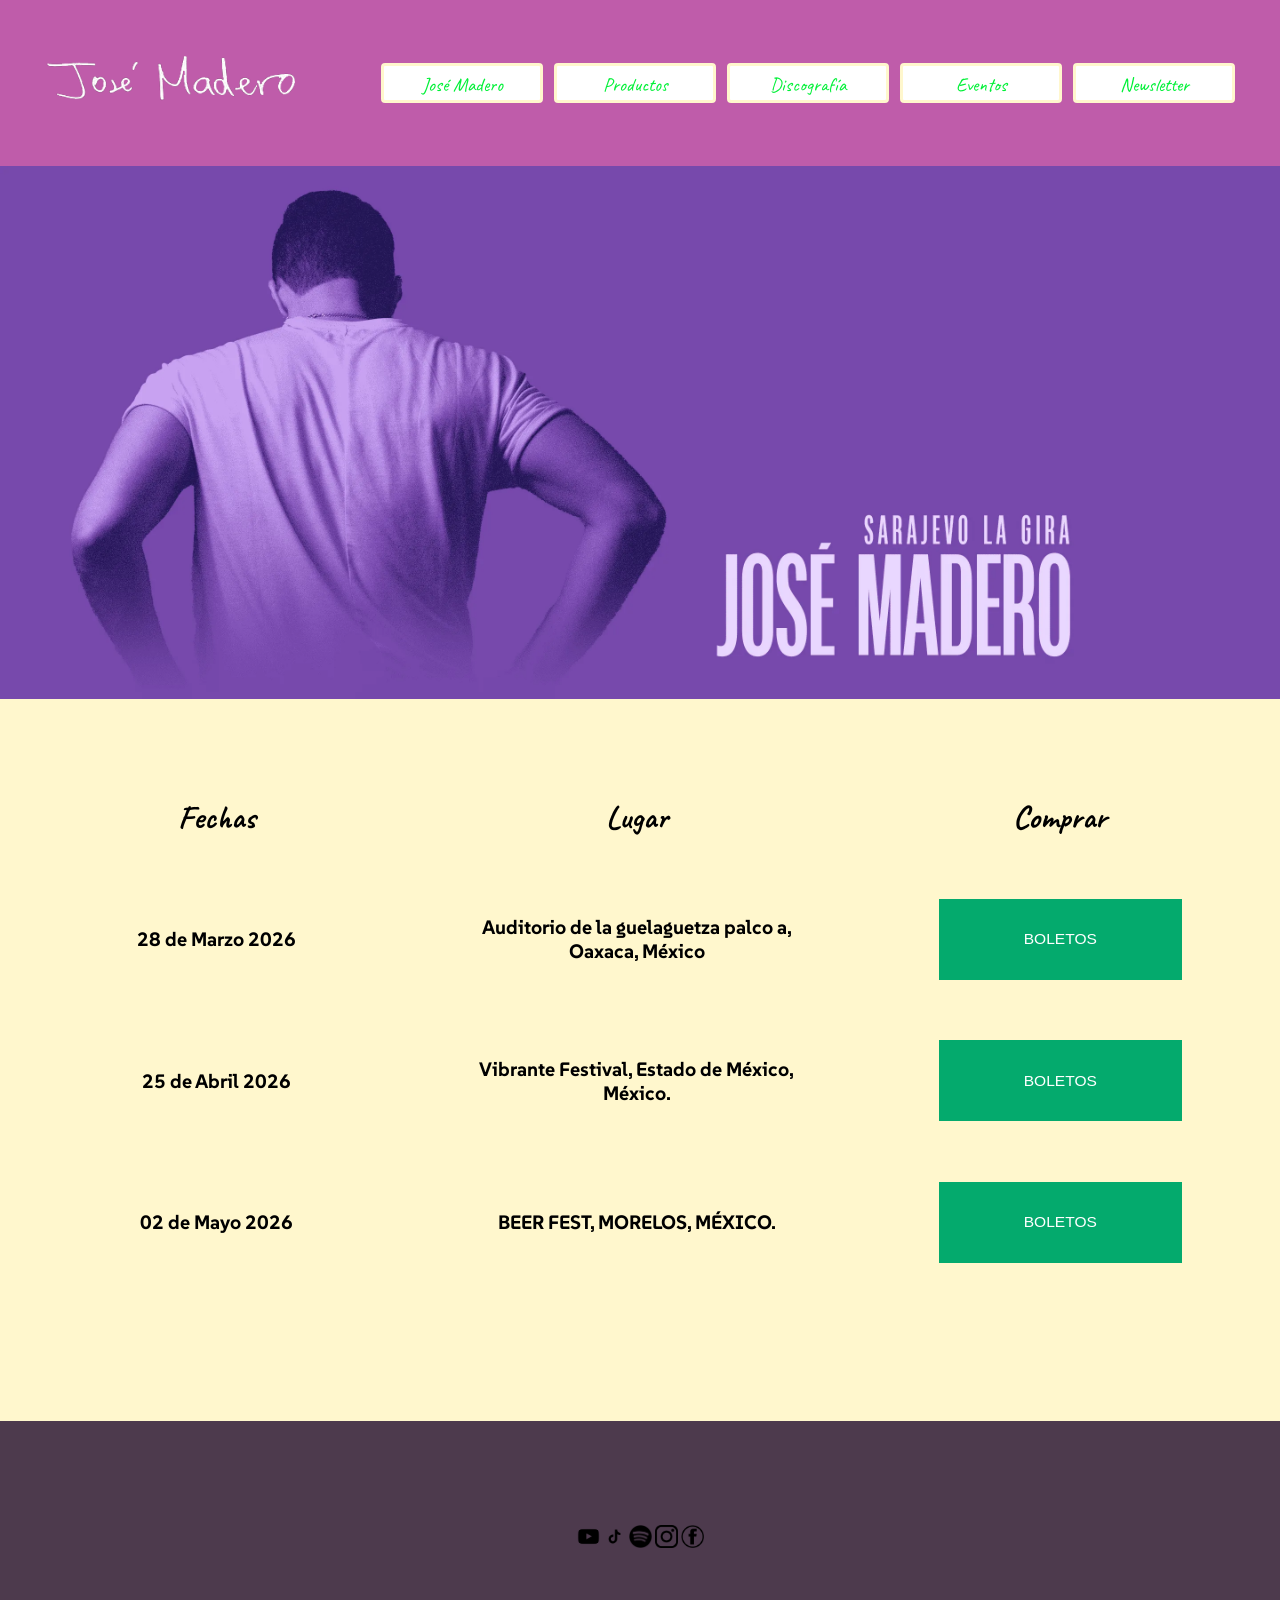
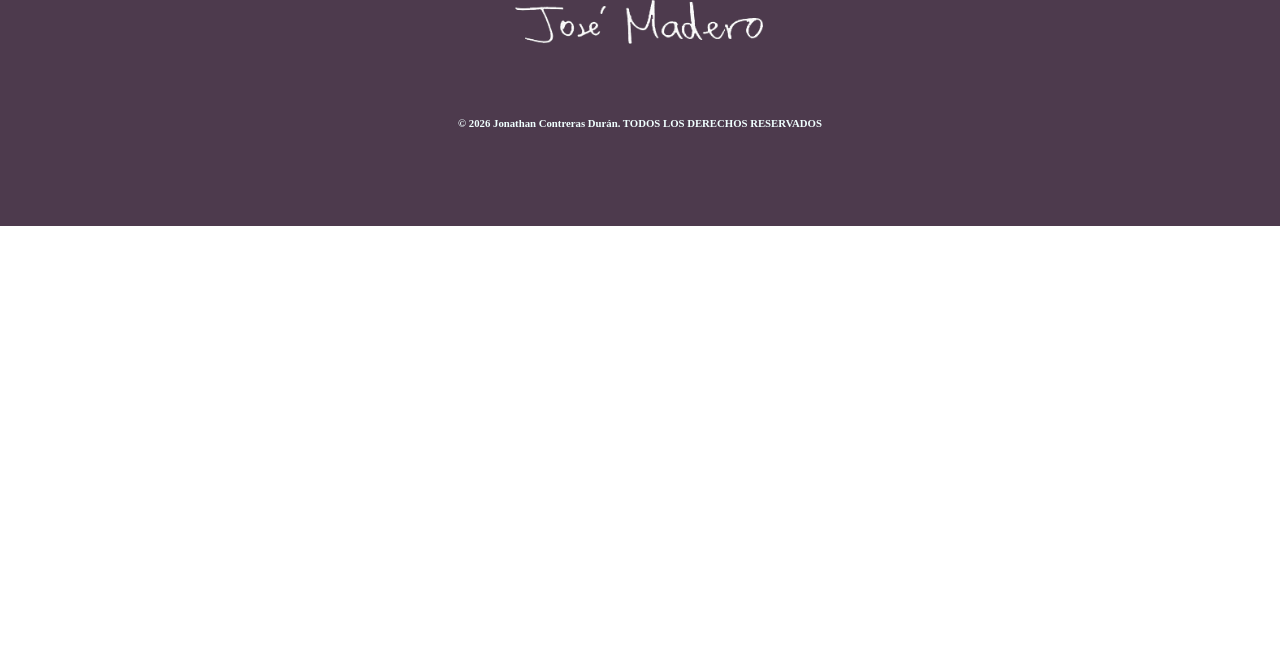
<file: eventos.html>
<!DOCTYPE html>
<html lang="en">
    <head>
        <meta charset="UTF-8" />
        <title>Jose Madero</title>
         <link rel="stylesheet" href="styles.css" type="text/css">
    </head>
    <body>
     <nav>
    	<a class="imag-small" href="index.html"><img src="imagenes/logo%20final.png" alt="logo josé madero"></a>
        <ul class="main">
    		<li><a href="index.html">José Madero</a></li>
    		<li><a href="productos.html">Productos</a></li>
    		<li><a href="discografia.html">Discografía</a></li>
    		<li><a href="eventos.html">Eventos</a></li>
    		<li><a href="newsletter.html">Newsletter</a></li>
    	</ul>
    </nav>
        <main class="menu">
            <section>
            <img style="width: 100%; height: 100%;" src="imagenes/poster.png">
            </section>
            <br><br><br><br>
            <section>
            <table id="tabla_2">
            <thead></thead>
            <tbody>
                <tr>
                <td style="height: 33%; width: 33%;">
                    <h2>Fechas</h2>
                    </td>
                    <td>
                    <h2>Lugar</h2>
                    </td>
                    <td>
                        <h2>Comprar</h2>
                    </td>
                </tr>
                </tbody>    
                </table>
                
                <div>
                <table id="tabla_2">
            <thead></thead>
            <tbody>
                <tr>
                <td style="height: 33%; width: 33%;">
                    <h1>28 de Marzo 2026</h1>
                    </td>
                    <td>
                    <h1>Auditorio de la guelaguetza palco a, Oaxaca, México</h1>
                    </td>
                    <td>
                        <a href="https://jose-madero-en-oaxaca.boletia.com/" target="_self"><button style="height: 100px; width: 300px; font-size: larger" class="button1">BOLETOS</button></a>
                    </td>
                </tr>
                </tbody>    
                </table>
                </div>
                
                <div>
                <table id="tabla_2">
            <thead></thead>
            <tbody>
                <tr>
                <td style="height: 33%; width: 33%;">
                    <h1>25 de Abril 2026</h1>
                    </td>
                    <td>
                    <h1>Vibrante Festival, Estado de México, México.</h1>
                    </td>
                    <td>
                    <a href="https://vibrante-festival.boletia.com/" target="_self"><button style="height: 100px; width: 300px; font-size: larger" class="button1">BOLETOS</button></a>
                    </td>
                </tr>
                </tbody>    
                </table>
                </div>
                
                <div>
                <table id="tabla_2">
            <thead></thead>
            <tbody>
                <tr>
                <td style="height: 33%; width: 33%;">
                    <h1>02 de Mayo 2026</h1>
                    </td>
                    <td>
                    <h1>BEER FEST, MORELOS, MÉXICO.</h1>
                    </td>
                    <td>
                    <button style="height: 100px; width: 300px; font-size: larger" class="button1">BOLETOS</button>
                    </td>
                </tr>
                </tbody>    
                </table>
                </div>
            </section>
            <br><br><br><br><br><br><br><br>
        <footer>
            <br><br><br><br>
            <div class="pie">
            <a href="https://www.youtube.com/@josemadero3136" target="_self"><img class="imag-medium" src="imagenes/yt.png" alt="logo youtube"></a>
            <a href="https://www.tiktok.com/@josemaderov?is_from_webapp=1&sender_device=pc" target="_self"><img class="imag-medium" src="imagenes/ttk.png" alt="logo tiktok"></a>
            <a href="https://open.spotify.com/intl-es/artist/62nVRNDLaS8m1p31F6omGw?si=8zIwsMgcQk-F4mot-TikLQ" target="_self"> <img class="imag-medium" src="imagenes/spoty.png" alt=" logo spotify"></a>
            <a href="https://www.instagram.com/jose_madero?utm_source=ig_web_button_share_sheet&igsh=ZDNlZDc0MzIxNw==" target="_self"><img class="imag-medium" src="imagenes/insta.png" alt="logo instagram"></a>
            <a href="https://www.facebook.com/maderovizcainojose" target="_self"><img class="imag-medium" src="imagenes/fb.png" alt="logo facebook"></a> 
            </div>
            <br><br>
            <a class="imag-small" href="index.html"><img src="imagenes/logo%20final.png" alt="logo josé madero"></a>
            <br><br><br><br>
        <h5>© 2026 Jonathan Contreras Durán. TODOS LOS DERECHOS RESERVADOS</h5>
    	</footer>
        </main>
    </body>
</html>
</file>
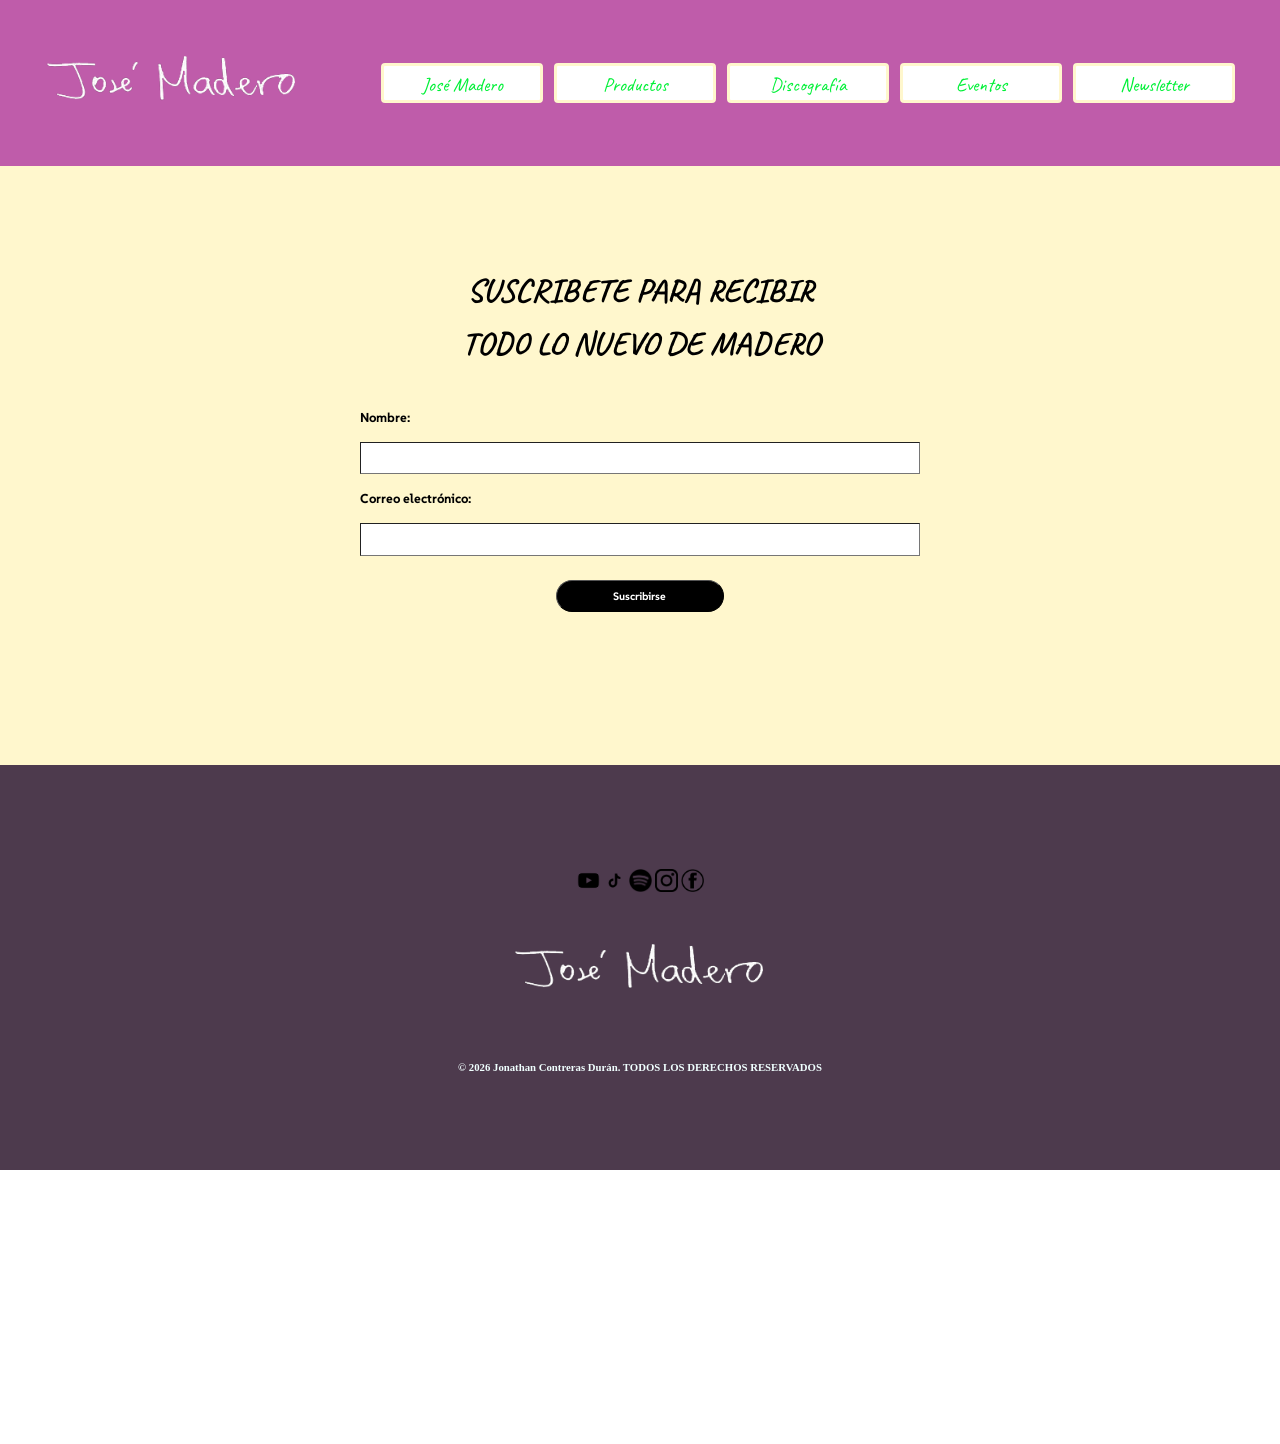
<file: newsletter.html>
<!DOCTYPE html>
<html lang="en">
    <head>
        <meta charset="UTF-8" />
        <title>Jose Madero</title>
         <link rel="stylesheet" href="styles.css" type="text/css">
    </head>
    <body>
     <nav>
    	<a class="imag-small" href="index.html"><img src="imagenes/logo%20final.png" alt="logo josé madero"></a>
        <ul class="main">
    		<li><a href="index.html">José Madero</a></li>
    		<li><a href="productos.html">Productos</a></li>
    		<li><a href="discografia.html">Discografía</a></li>
    		<li><a href="eventos.html">Eventos</a></li>
    		<li><a href="newsletter.html">Newsletter</a></li>
    	</ul>
    </nav>
        <main class="menu">
            <br><br><br><br><br><br>
            <section>
            <section>
    		<h2 class="centro2">SUSCRIBETE PARA RECIBIR</h2>
            <H2 class="centro2">TODO LO NUEVO DE MADERO</H2>
            <form action="" method="post">
            <label for="Nombre">Nombre:</label>
                <input type="text" id="Nombre" name="nombre" value="">
                <label for="text">Correo electrónico:</label>
                <input type="text" id="Nombre" name="password" value="">
                <input type="submit" value="Suscribirse">
            </form>
                <br><br><br><br><br><br>
    	</section>
            </section>
        <footer>
            <br><br><br><br>
            <div class="pie">
            <a href="https://www.youtube.com/@josemadero3136" target="_self"><img class="imag-medium" src="imagenes/yt.png" alt="logo youtube"></a>
            <a href="https://www.tiktok.com/@josemaderov?is_from_webapp=1&sender_device=pc" target="_self"><img class="imag-medium" src="imagenes/ttk.png" alt="logo tiktok"></a>
            <a href="https://open.spotify.com/intl-es/artist/62nVRNDLaS8m1p31F6omGw?si=8zIwsMgcQk-F4mot-TikLQ" target="_self"> <img class="imag-medium" src="imagenes/spoty.png" alt=" logo spotify"></a>
            <a href="https://www.instagram.com/jose_madero?utm_source=ig_web_button_share_sheet&igsh=ZDNlZDc0MzIxNw==" target="_self"><img class="imag-medium" src="imagenes/insta.png" alt="logo instagram"></a>
            <a href="https://www.facebook.com/maderovizcainojose" target="_self"><img class="imag-medium" src="imagenes/fb.png" alt="logo facebook"></a> 
            </div>
            <br><br>
            <a class="imag-small" href="index.html"><img src="imagenes/logo%20final.png" alt="logo josé madero"></a>
            <br><br><br><br>
        <h5>© 2026 Jonathan Contreras Durán. TODOS LOS DERECHOS RESERVADOS</h5>
    	</footer>
        </main>
    </body>
</html>
</file>
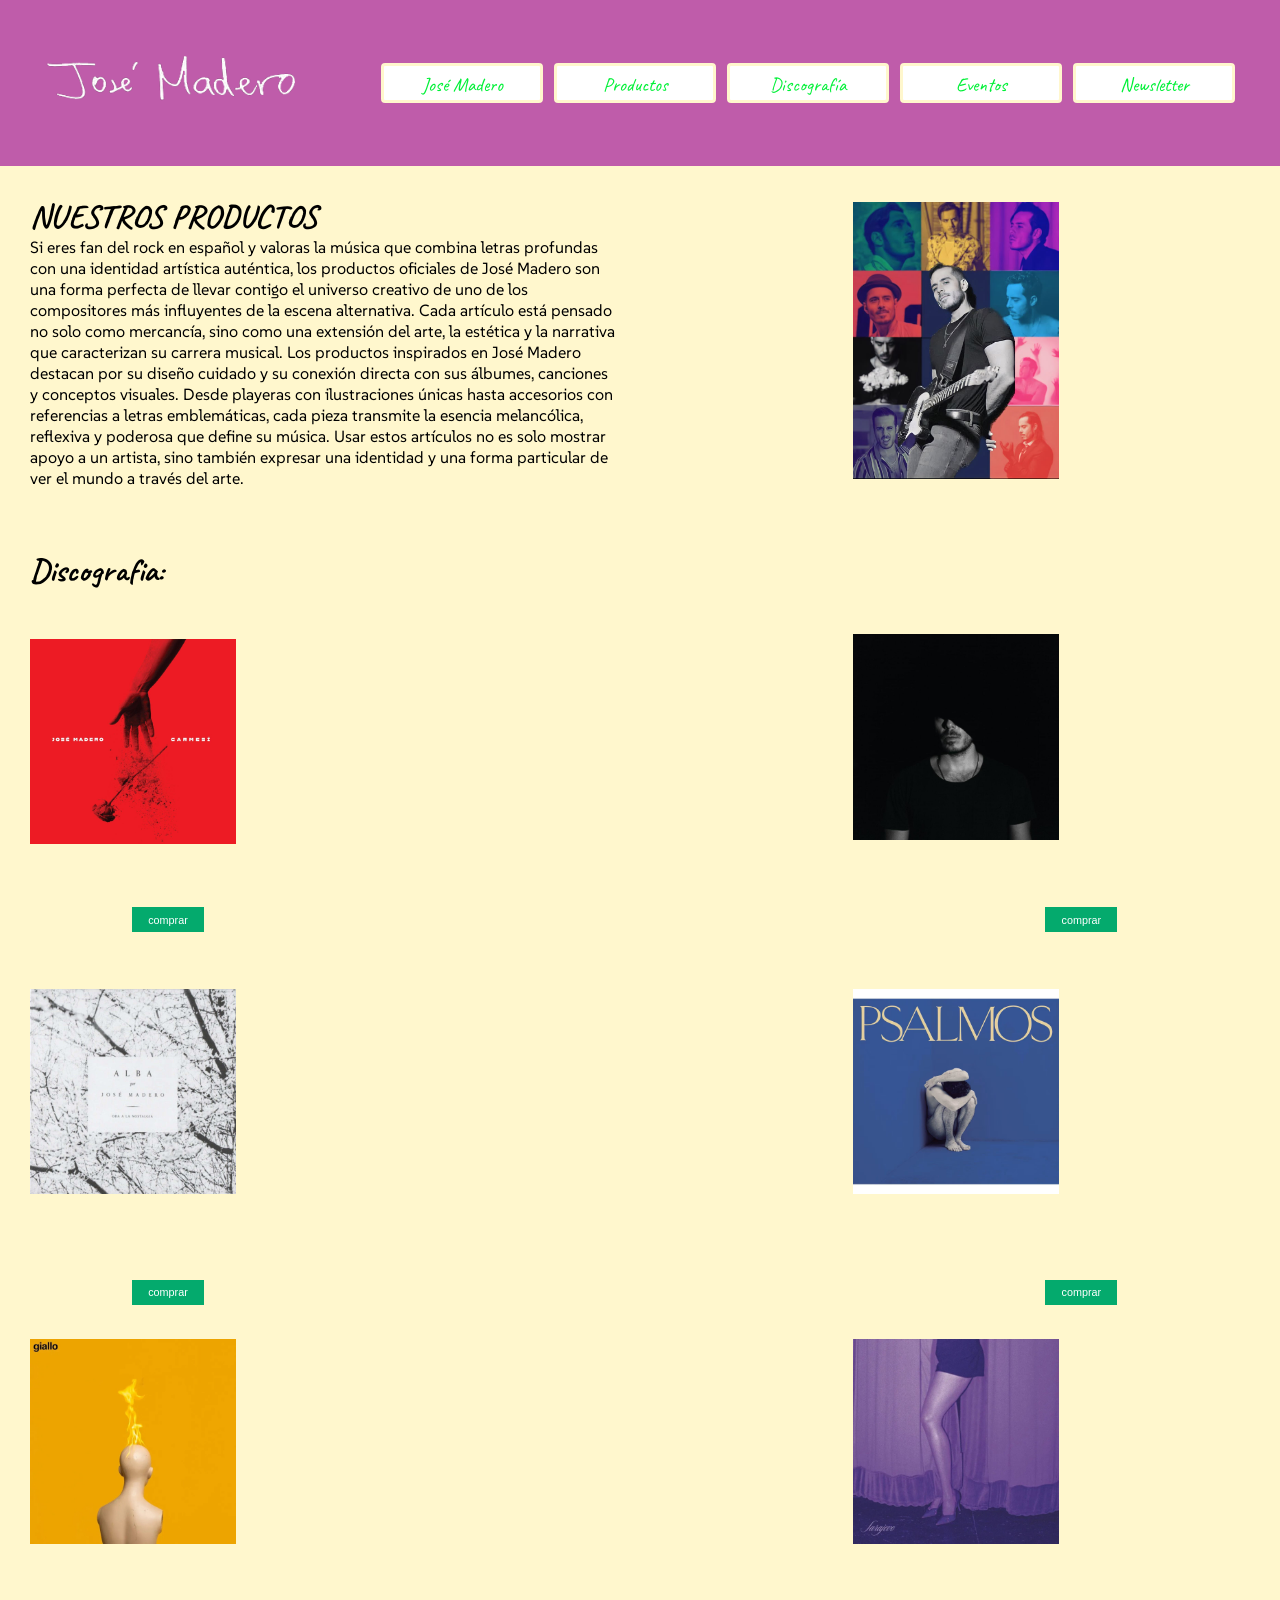
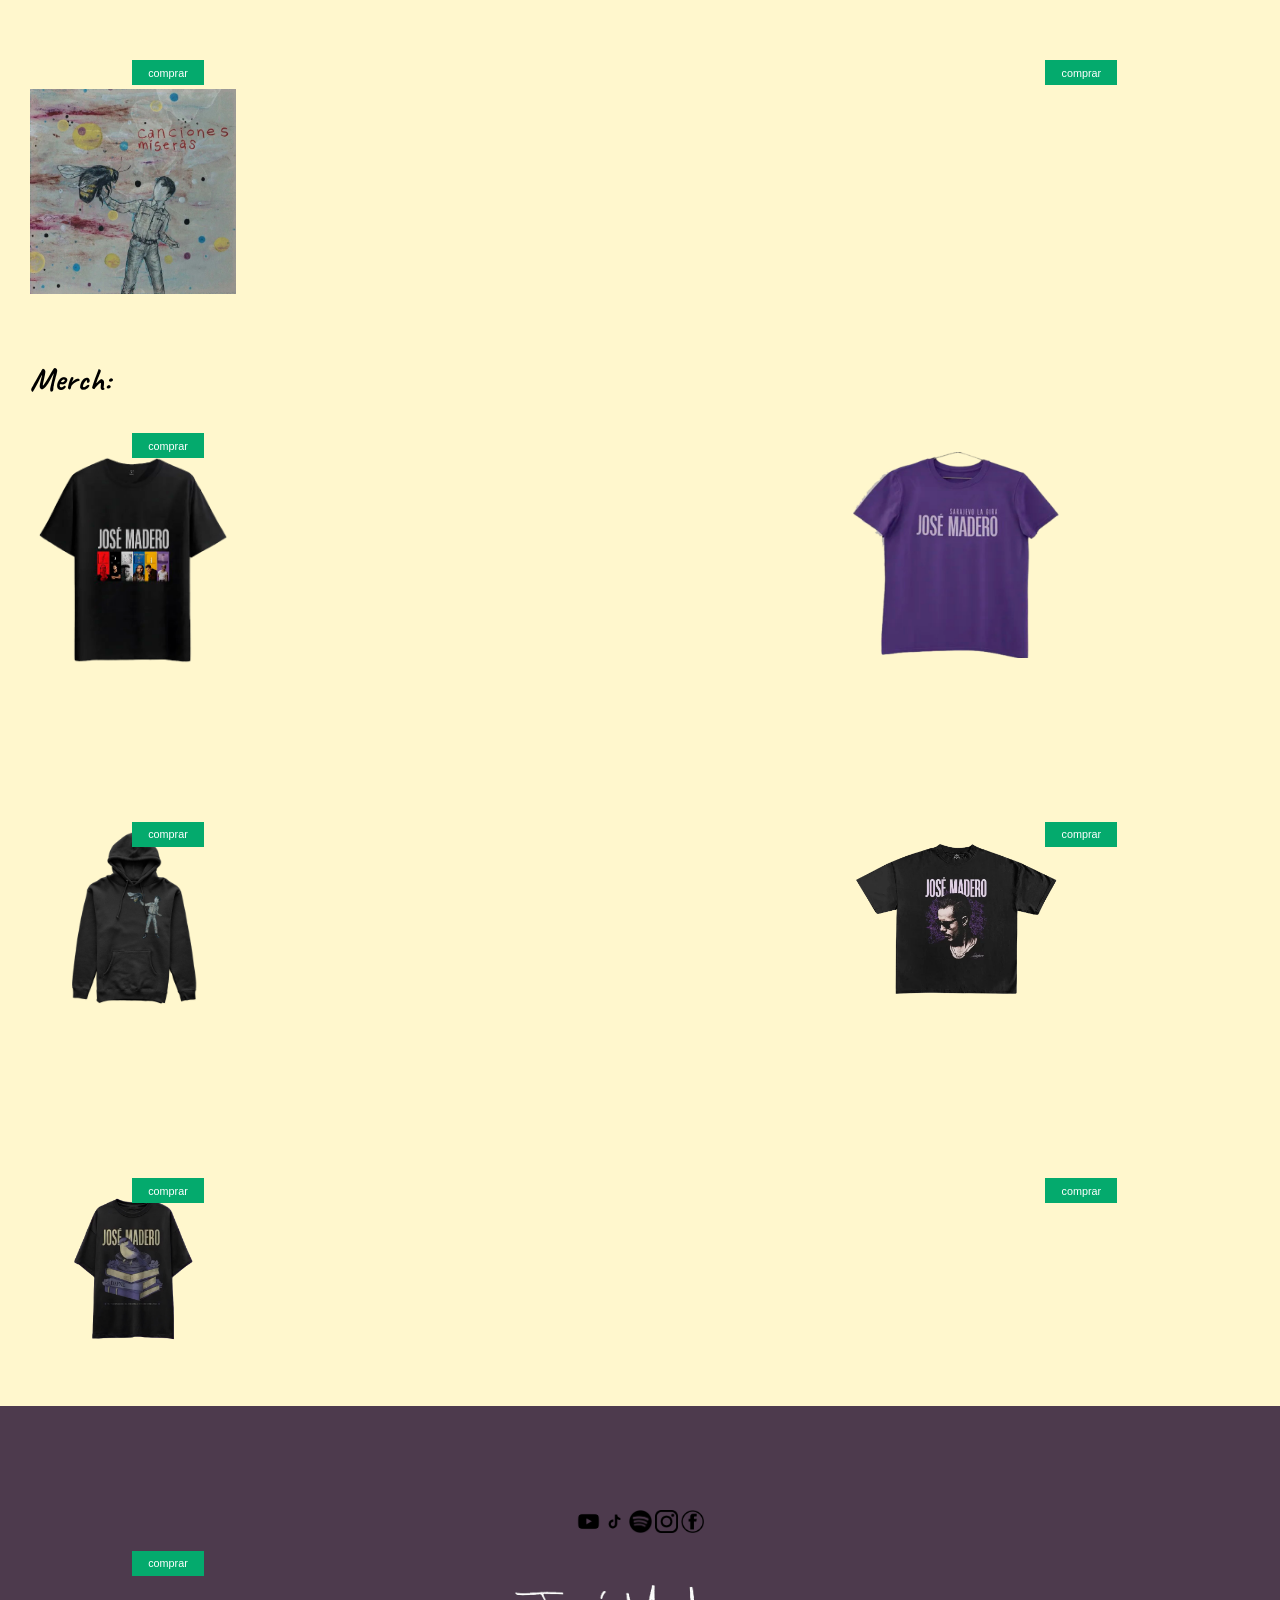
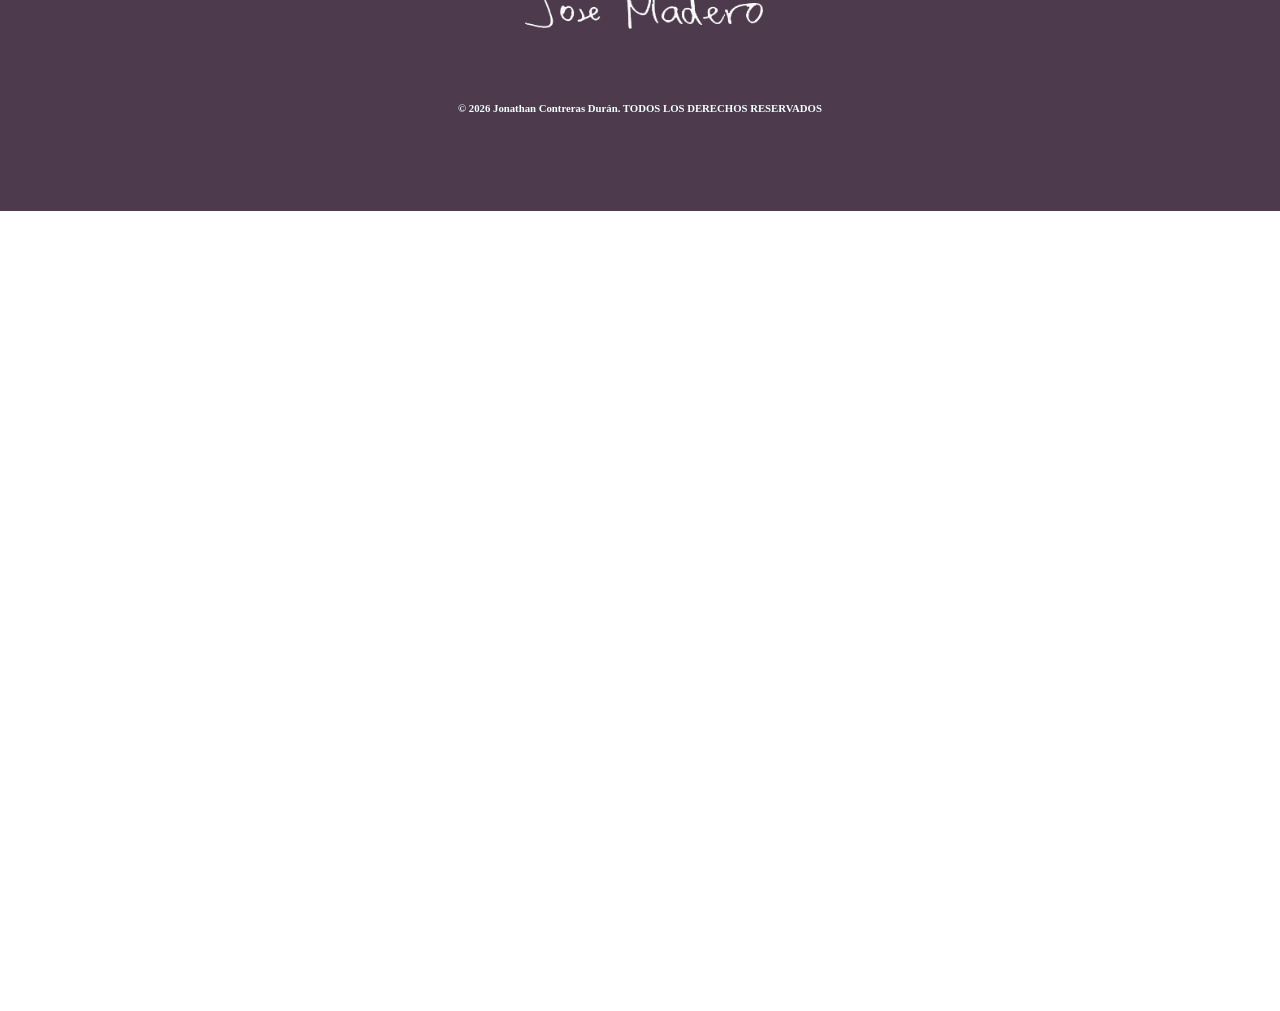
<file: productos.html>
<!DOCTYPE html>
<html lang="en">
    <head>
        <meta charset="UTF-8" />
        <title>Jose Madero</title>
         <link rel="stylesheet" href="styles.css" type="text/css">
    </head>
    <body>
     <nav>
    	<a class="imag-small" href="index.html"><img src="imagenes/logo%20final.png" alt="logo josé madero"></a>
        <ul class="main">
    		<li><a href="index.html">José Madero</a></li>
    		<li><a href="productos.html">Productos</a></li>
    		<li><a href="discografia.html">Discografía</a></li>
    		<li><a href="eventos.html">Eventos</a></li>
    		<li><a href="newsletter.html">Newsletter</a></li>
    	</ul>
    </nav>
        <main class="menu">
            <section>
                <table id="tabla_2">
                    <thead></thead>
                <tbody>
                    <tr>
                    <td style="width: 50%; height: 50%; text-align: left">
                <h2 style="position: relative; left: 0px;">NUESTROS PRODUCTOS</h2>
                <P>Si eres fan del rock en español y valoras la música que combina letras 
                    profundas con una identidad artística auténtica, los productos oficiales 
                    de José Madero son una forma perfecta de llevar contigo el universo creativo
                    de uno de los compositores más influyentes de la escena alternativa. Cada
                    artículo está pensado no solo como mercancía, sino como una extensión del 
                    arte, la estética y la narrativa que caracterizan su carrera musical.
                    Los productos inspirados en José Madero destacan por su diseño cuidado y
                    su conexión directa con sus álbumes, canciones y conceptos visuales.
                    Desde playeras con ilustraciones únicas hasta accesorios con referencias a 
                    letras emblemáticas, cada pieza transmite la esencia melancólica, reflexiva
                    y poderosa que define su música. Usar estos artículos no es solo mostrar 
                    apoyo a un artista, sino también expresar una identidad y una forma
                    particular de ver el mundo a través del arte. </P>
                </td>
                    <td >
                    <img style="position: relative; left: 0px; right: auto;" class="imag-xxxlarge" src="imagenes/collage.jpg" alt="collage madero">
                    </td>
                    </tr>
                    </tbody>
                    </table>
                
                <table id="tabla_2">
                    <thead></thead>
                <tbody>
                    <tr>
                    <td style="width: 50%; height: 50%; text-align: left">
                <h2 style="position: relative; left: 0px;">Discografia:</h2>
                        <br><br><br>
                <img class="imag-xxxlarge" src="imagenes/carmes%C3%AD.jpg" alt="disco carmesí">
                </td>
                    <td >
                         <br><br><br> <br><br>
                    <img style="position: relative; left: 0px; right: auto;" class="imag-xxxlarge" src="imagenes/noche.jpg" alt="disco noche">
                    </td>
                    </tr>
                    </tbody>
                    </table>
               
                <table id="tabla_2">
                    <thead></thead>
                <tbody>
                    <tr>
                    <td style="width: 50%; height: 50%; text-align: left">
                <h2></h2>
                        <br><br><br><br><br>
                <img class="imag-xxxlarge" src="imagenes/alba.jpg" alt="disco alba">
                </td>
                    <td >
                         <br><br><br> <br><br>
                    <img style="position: relative; left: 0px; right: auto;" class="imag-xxxlarge" src="imagenes/psalmos.jpg" alt="disco psalmos">
                    </td>
                    </tr>
                    </tbody>
                    </table>
               
                <table id="tabla_2">
                    <thead></thead>
                <tbody>
                    <tr>
                    <td style="width: 50%; height: 50%; text-align: left">
                <h2></h2>
                        <br><br><br><br><br>
                <img class="imag-xxxlarge" src="imagenes/giallo.jpg" alt="disco giallo">
                </td>
                    <td >
                         <br><br><br> <br><br>
                    <img style="position: relative; left: 0px; right: auto;" class="imag-xxxlarge" src="imagenes/saraajevo.jpg" alt="disco sarajevo">
                    </td>
                    </tr>
                    </tbody>
                    </table>
                
                 <table id="tabla_2">
                    <thead></thead>
                <tbody>
                    <tr>
                    <td style="width: 50%; height: 50%; text-align: left">
                <h2></h2>
                        <br><br><br><br><br>
                <img class="imag-xxxlarge" src="imagenes/miseras.jpg" alt="disco canciones miseras">
                </td>
                    <td >
                     
                    </td>
                    </tr>
                    </tbody>
                    </table>
                
                <table id="tabla_2">
                    <thead></thead>
                <tbody>
                    <tr>
                    <td style="width: 50%; height: 50%; text-align: left">
                <h2 style="position: relative; left: 0px;">Merch:</h2>
                        <br><br><br>
                <img class="imag-xxxlarge" src="imagenes/merch11.png" alt="playera negra">
                </td>
                    <td >
                         <br><br><br> <br><br>
                    <img style="position: relative; left: 0px; right: auto;" class="imag-xxxlarge" src="imagenes/merch21.png" alt="playera morada">
                    </td>
                    </tr>
                    </tbody>
                    </table>
                
                 <table id="tabla_2">
                    <thead></thead>
                <tbody>
                    <tr>
                    <td style="width: 50%; height: 50%; text-align: left">
                <h2></h2>
                        <br><br><br><br><br>
                <img class="imag-xxxlarge" src="imagenes/merch3.png" alt="sudadera negra">
                </td>
                    <td >
                         <br><br><br> <br><br>
                    <img style="position: relative; left: 0px; right: auto;" class="imag-xxxlarge" src="imagenes/merch4.png" alt="playera negra2">
                    </td>
                    </tr>
                    </tbody>
                    </table>
                
                <table id="tabla_2">
                    <thead></thead>
                <tbody>
                    <tr>
                    <td style="width: 50%; height: 50%; text-align: left">
                <h2></h2>
                        <br><br><br><br><br>
                <img class="imag-xxxlarge" src="imagenes/merch5.png" alt="playera pajaro">
                </td>
                    <td >
                     
                    </td>
                    </tr>
                    </tbody>
                    </table>
                <div>
    <span style="position: absolute; left: 133px; top: 1090px; width: 950px; height: 290px; background-color: rgba(0, 0, 0, 0) ; color: aliceblue; text-align: center; padding: 30px; clip: rect(140 140 140 140); vis ibility: visible; overflow: auto">
                <button class="button1 container">comprar</button>
    </span>
        <span style="position: absolute; left: 860px; top: 1090px; width: 950px; height: 290px; background-color: rgba(0, 0, 0, 0) ; color: aliceblue; text-align: center; padding: 30px; clip: rect(140 140 140 140); vis ibility: visible; overflow: auto">
    <button class="button1">comprar</button>
                    </span>
                </div>
            
                <div>
    <span style="position: absolute; left: 133px; top: 1550px; width: 950px; height: 290px; background-color: rgba(0, 0, 0, 0) ; color: aliceblue; text-align: center; padding: 30px; clip: rect(140 140 140 140); vis ibility: visible; overflow: auto">
                <button class="button1 container">comprar</button>
    </span>
        <span style="position: absolute; left: 860px; top: 1550px; width: 950px; height: 290px; background-color: rgba(0, 0, 0, 0) ; color: aliceblue; text-align: center; padding: 30px; clip: rect(140 140 140 140); vis ibility: visible; overflow: auto">
    <button class="button1">comprar</button>
                    </span>
                     </div>
                
                    <div>
    <span style="position: absolute; left: 133px; top: 2020px; width: 950px; height: 290px; background-color: rgba(0, 0, 0, 0) ; color: aliceblue; text-align: center; padding: 30px; clip: rect(140 140 140 140); vis ibility: visible; overflow: auto">
                <button class="button1 container">comprar</button>
    </span>
        <span style="position: absolute; left: 860px; top: 2020px; width: 950px; height: 290px; background-color: rgba(0, 0, 0, 0) ; color: aliceblue; text-align: center; padding: 30px; clip: rect(140 140 140 140); vis ibility: visible; overflow: auto">
    <button class="button1">comprar</button>
                    </span>
                </div>
                
                <div>
    <span style="position: absolute; left: 133px; top: 2480px; width: 950px; height: 290px; background-color: rgba(0, 0, 0, 0) ; color: aliceblue; text-align: center; padding: 30px; clip: rect(140 140 140 140); vis ibility: visible; overflow: auto">
                <button class="button1 container">comprar</button>
    </span>
                </div>
                
                <div>
    <span style="position: absolute; left: 133px; top: 2960px; width: 950px; height: 290px; background-color: rgba(0, 0, 0, 0) ; color: aliceblue; text-align: center; padding: 30px; clip: rect(140 140 140 140); vis ibility: visible; overflow: auto">
                <button class="button1 container">comprar</button>
    </span>
        <span style="position: absolute; left: 860px; top: 2960px; width: 950px; height: 290px; background-color: rgba(0, 0, 0, 0) ; color: aliceblue; text-align: center; padding: 30px; clip: rect(140 140 140 140); vis ibility: visible; overflow: auto">
    <button class="button1">comprar</button>
                    </span>
                </div>
                
                <div>
    <span style="position: absolute; left: 133px; top: 3400px; width: 950px; height: 290px; background-color: rgba(0, 0, 0, 0) ; color: aliceblue; text-align: center; padding: 30px; clip: rect(140 140 140 140); vis ibility: visible; overflow: auto">
                <button class="button1 container">comprar</button>
    </span>
        <span style="position: absolute; left: 860px; top: 3400px; width: 950px; height: 290px; background-color: rgba(0, 0, 0, 0) ; color: aliceblue; text-align: center; padding: 30px; clip: rect(140 140 140 140); vis ibility: visible; overflow: auto">
    <button class="button1">comprar</button>
                    </span>
                </div>
                
                <div>
    <span style="position: absolute; left: 133px; top: 3860px; width: 950px; height: 290px; background-color: rgba(0, 0, 0, 0) ; color: aliceblue; text-align: center; padding: 30px; clip: rect(140 140 140 140); vis ibility: visible; overflow: auto">
                <button class="button1 container">comprar</button>
    </span>
                </div>
                    </section>
        <footer>
            <br><br><br><br>
            <div class="pie">
            <a href="https://www.youtube.com/@josemadero3136" target="_self"><img class="imag-medium" src="imagenes/yt.png" alt="logo youtube"></a>
            <a href="https://www.tiktok.com/@josemaderov?is_from_webapp=1&sender_device=pc" target="_self"><img class="imag-medium" src="imagenes/ttk.png" alt="logo tiktok"></a>
            <a href="https://open.spotify.com/intl-es/artist/62nVRNDLaS8m1p31F6omGw?si=8zIwsMgcQk-F4mot-TikLQ" target="_self"> <img class="imag-medium" src="imagenes/spoty.png" alt=" logo spotify"></a>
            <a href="https://www.instagram.com/jose_madero?utm_source=ig_web_button_share_sheet&igsh=ZDNlZDc0MzIxNw==" target="_self"><img class="imag-medium" src="imagenes/insta.png" alt="logo instagram"></a>
            <a href="https://www.facebook.com/maderovizcainojose" target="_self"><img class="imag-medium" src="imagenes/fb.png" alt="logo facebook"></a> 
            </div>
            <br><br>
            <a class="imag-small" href="index.html"><img src="imagenes/logo%20final.png" alt="logo josé madero"></a>
            <br><br><br><br>
        <h5>© 2026 Jonathan Contreras Durán. TODOS LOS DERECHOS RESERVADOS</h5>
    	</footer>
        </main>
    </body>
</html>
</file>
<file: styles.css>
@import url('https://fonts.googleapis.com/css2?family=Caveat:wght@400..700&display=swap');
@import url('https://fonts.googleapis.com/css2?family=SUSE:ital,wght@0,100..900;1,100..900&display=swap');

*{
    margin: 0;
    padding: 0;
    box-sizing: border-box;
}

h2, h3, ul, div{
    font-family: "Caveat", cursive;
}
p, label, input, h1{
    font-family: "SUSE", sans-serif;
}

table{
    table-layout: fixed;
}

nav{
    display: flex;
    justify-content: space-between;
    align-items: center;
    width: auto;
    height: auto;
    padding: 50px;
    background-color: #BF5CAA;
    color: #FFF7CD;
}
.main li{
    font-size: x-large;
    list-style-type: none;
    display: inline-block;
    background-color: #ffffff;
    padding: 8px;
    margin: 5px;
    width: 200px;
    height: 50px;
    text-align: center;
    border-style: solid;
    border-radius: 5px;
}
.main li a{
    text-decoration: none;
}
.main li a:link{
    color: #00f037
}
.menu li a:visited{
    color: #18d3ff;
}
.main li:hover{
    background-color: #fff7f7
}
.menu{
    background-color: #FFF7CD;
    }
.imag-small{
    width: 1%;
    height: 1%;
    margin-top: auto;
    margin-bottom: auto;
}
.imag-medium{
    width: 2%;
    height: 2%;
    margin-top: auto;
    margin-bottom: auto;
}
.imag-large{
    width: 5%;
    height: 5%;
    margin-top: auto;
    margin-bottom: auto;
}
.imag-xlarge{
    width: 20%;
    height: 20%;
    margin-top: auto;
    margin-bottom: auto;
}
.imag-xxlarge{
    width: 100%;
    height: 100%;
    margin-top: auto;
    margin-bottom: auto;
}
.imag-xxxlarge{
    width: 35%;
    height: 35%;
    margin-top: auto;
    margin-bottom: auto;

}


footer{
    width: 100%;
    height: 500px;
    background-color: #4D3A4D;
    padding: 50px;
    color: azure;
    text-align: center;
}
video{
    width: 100%;
    height: 100%;
}
h2{
    font-size: 40px;
}
p{
    font-size: 20px;
}
.pie{
    align-items: center;
    padding-left: 30px;
    padding-right: 30px;
}
main{
    width: auto;
    height: auto;
}
.container {
  display: flex;
  background-color: rgba(0, 0, 0, 0);
    justify-content: center;
    align-items: center;
    text-align: center;
    gap: 60px;
    padding-bottom: 40px;
}

.container div {
  background-color: rgba(241, 241, 241, 0);
  margin: 10px;
  padding: 20px;
  font-size: 24px;
}
.centro{
    text-align: center;
    padding-bottom: 30px;
    padding-top: 30px;
}
.button {
  border: none;
  color: white;
  padding: 45px 52px;
  text-align: center;
  text-decoration: none;
  display: inline-block;
  font-size: 16px;
  margin-left: auto;
    margin-right: auto;
  cursor: pointer;
}
.button1 {background-color: #04AA6D;
 color: white;
    padding: 8px 20px;
    border: none;
    cursor: pointer;
}
.centro2{
    text-align: center;
    padding-bottom: 5px;
    padding-top: 10px;
    }

    form{
    width: 50%;
    padding: 50px;
    background-color: rgba(10, 10, 67, 0);
    color: #000000;
    margin-left: auto;
    margin-right: auto;
}
form label, form input{
    display: block;
    margin-bottom: 20px;
    font-weight: bold;

}
form input[type=text], form input[type=password], form input[type=submit], select{
    background-color: #ffffff;
    color: #223bfd;
    font-weight: bold;
    padding: 10px;
    width: 100%;
    margin-bottom: 10p;
}
form input[type=submit]{
    width: 30%;
    display: block;
    margin-left: auto;
    margin-right: auto;
    margin-top: 30px;
    background-color: #000000;
    color: #ffffff;
    border-radius: 30px;
}
form div{
  text-align: center;
    margin-bottom: 20px;
}
form div input[type=radio], form div label{
    display: inline;
    width: auto;
    margin-bottom: 10px;
    margin-left: 10px;
    margin-right: 10px;
}
#tabla_1{
    border-style: solid;
    border-width: 5px;
    border-color: rgba(43, 180, 226, 0);
    border-spacing: 10px;
    width: 100%;
    margin: auto;
    margin-top: -100px;

}
#tabla_1 td, #tabla_1 th{
    border-style: solid;
    border-width: 3px;
    border-color: rgba(185, 250, 80, 0);
    padding: 20px;
    background-color: rgba(68, 16, 16, 0);
}
#tabla_1 th{
    background-color: rgba(5, 0, 92, 0);
    color: rgba(239, 239, 70, 0);
}
#tabla_1 td{
    text-align: center;    
    vertical-align: middle;  
}



#tabla_2{
    border-style: solid;
    border-width: 5px;
    border-color: rgba(43, 180, 226, 0);
    border-spacing: 10px;
    width: 100%;
    margin: auto;

}
#tabla_2 td, #tabla_2 th{
    border-style: solid;
    border-width: 3px;
    border-color: rgba(185, 250, 80, 0);
    padding: 20px;
    background-color: rgba(68, 16, 16, 0);
}
#tabla_2 th{
    background-color: rgba(5, 0, 92, 0);
    color: rgba(239, 239, 70, 0);
}
#tabla_2 td{
    text-align: center;    
    vertical-align: middle;  
}
.espacio{
    width: 100%;
    height: 100%;
}


html, body{
    zoom: 90%;
    height: auto;
    width: auto;
    overflow-x: hidden;
}
</file>
